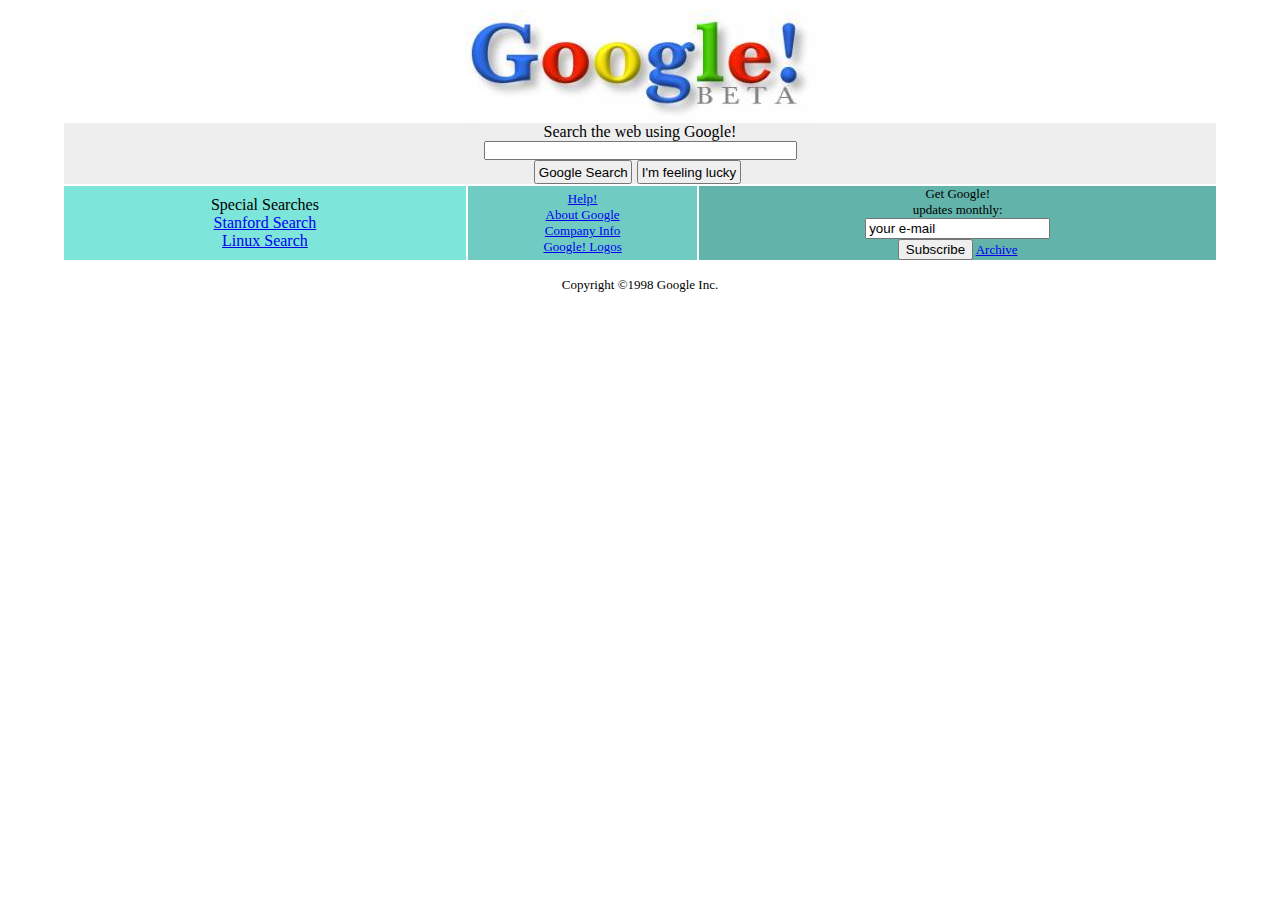
<file: CSS/ödev2/index.html>
<!DOCTYPE html>
<html lang="en">
<head>
    <meta charset="UTF-8">
    <meta http-equiv="X-UA-Compatible" content="IE=edge">
    <meta name="viewport" content="width=device-width, initial-scale=1.0">
    <title>Google 1998</title>
    <link rel="stylesheet" href="style.css">
</head>
<body>
    <div class="google">
        
        <div class="googleimg">
            <image src="images/google.jpg"></image>
        </div>

        <div class="searchBox">
            <p>Search the web using Google!</p>
            <input type="text">
            <div class="button"><button type="button">Google Search</button>
            <button type="button">I'm feeling lucky</button></div>
           
        </div>
        
        <div class="links">
            <div class="first">
                <p>Special Searches</p>
                <a href="#">Stanford Search</a>
                <a href="#">Linux Search</a>
            </div>
            <div class="second">
                <a href="#">Help!</a>
                <a href="#">About Google</a>
                <a href="#">Company Info</a>
                <a href="#">Google! Logos</a>
            </div>

            <div class="third">
                <p>Get Google!</p>
                <p>updates monthly:</p>
                <input type="text" style="padding: 1px 2px;" value="your e-mail">
                <div>
                <button type="button" style="padding: 1px 6px;">Subscribe</button>   
                 <a href="#">Archive</a>
                </div>
            </div>

   
        </div> 
                <p class="copyright">Copyright ©1998 Google Inc.</p>
    </div>
    
</body>
</html>
</file>
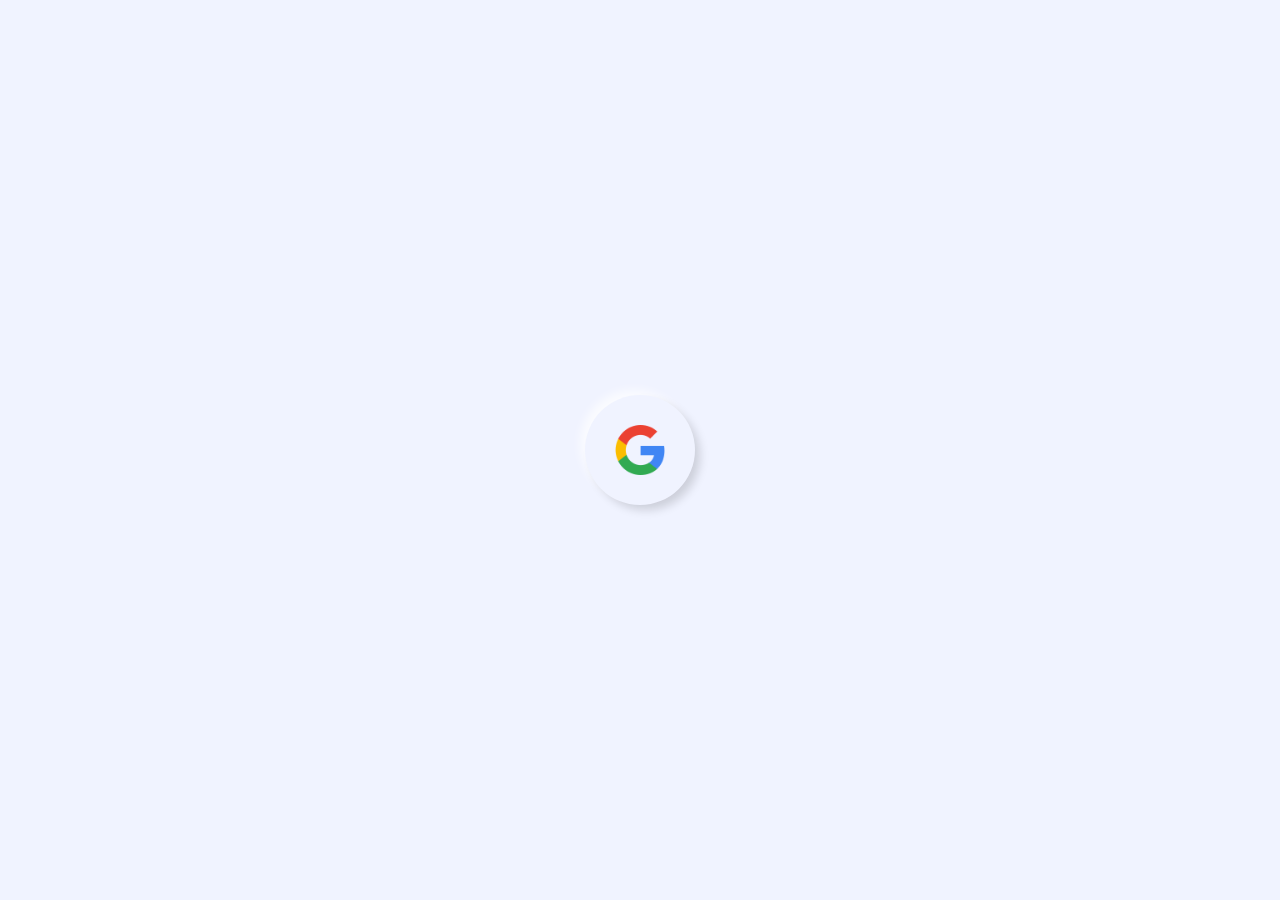
<file: CSS/ödev3/index.html>
<!DOCTYPE html>
<html lang="en">
<head>
    <meta charset="UTF-8">
    <meta http-equiv="X-UA-Compatible" content="IE=edge">
    <meta name="viewport" content="width=device-width, initial-scale=1.0">
    <title>Google</title>
    <link rel="stylesheet" href="style.css">
    <link href="https://fonts.googleapis.com/css2?family=Varela+Round&display=swap" rel="stylesheet">
</head>
<body>
    <div class="google">
        <div id="searchBox">
            <img src="images/glogo.png" id="googleIcon">
            <input type="text" placeholder="Search google or type a URL"/>
            <img src="images/mic.png" class="micIcon">
        </div>
    </div>

    <script>
        const searchBox = document.querySelector('#searchBox');
        const googleIcon = document.getElementById('googleIcon');

        googleIcon.onclick = function(){
            searchBox.classList.toggle('active');
        }
    </script>
</body>
</html>
</file>
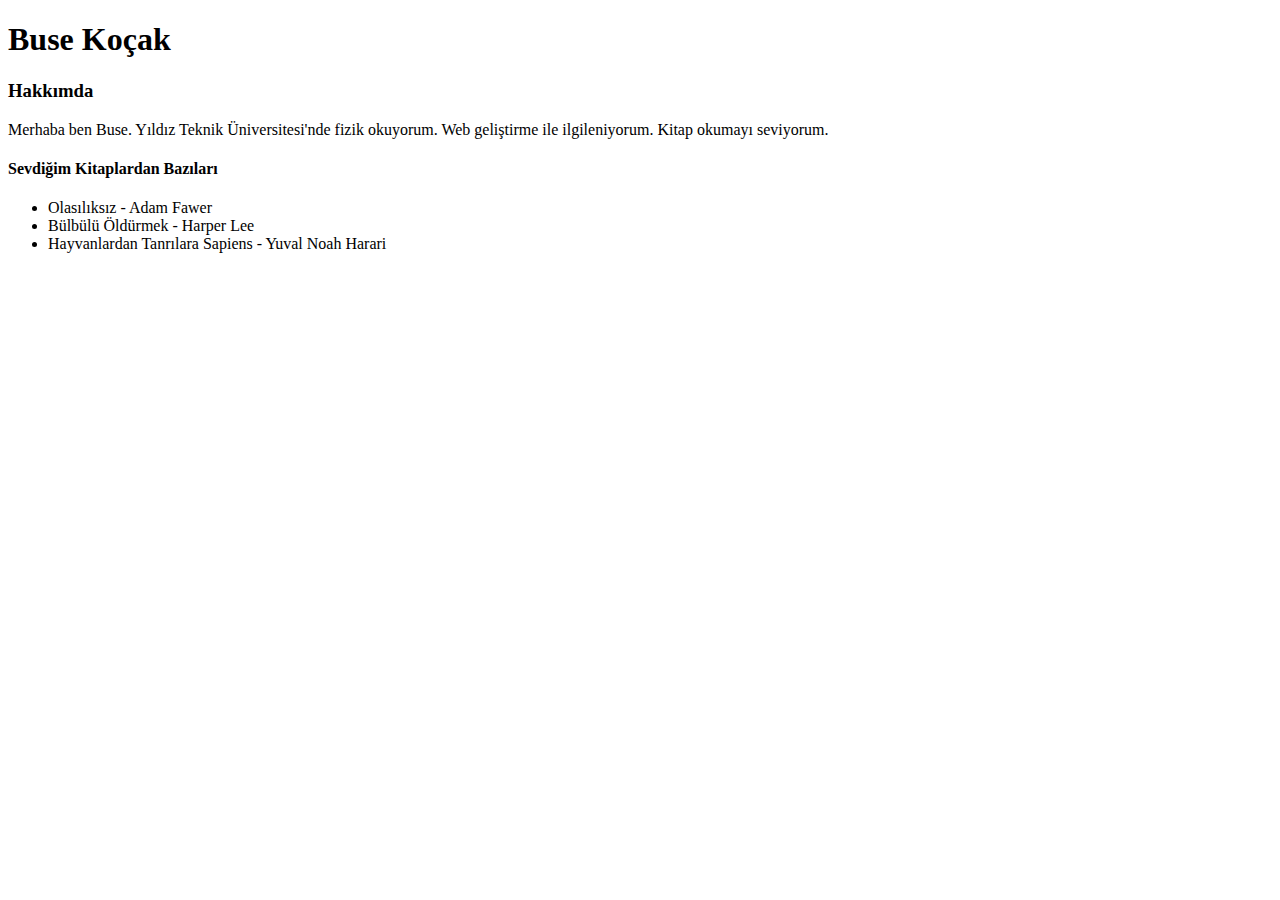
<file: HTML/ödev1/index.html>
<!DOCTYPE html>
<html lang="en">
<head>
    <meta charset="UTF-8">
    <meta http-equiv="X-UA-Compatible" content="IE=edge">
    <meta name="viewport" content="width=device-width, initial-scale=1.0">
    <title>ödev1</title>
</head>
<body>
    <h1>Buse Koçak</h1>
    <h3>Hakkımda</h3>
    <p>
        Merhaba ben Buse. Yıldız Teknik Üniversitesi'nde fizik okuyorum. Web geliştirme ile ilgileniyorum.
        Kitap okumayı seviyorum.
    </p>
    <h4>Sevdiğim Kitaplardan Bazıları</h4>
    <p>
        <ul>
            <li>
                Olasılıksız - Adam Fawer
            </li>
            <li> Bülbülü Öldürmek - Harper Lee</li>
            <li> Hayvanlardan Tanrılara Sapiens - Yuval Noah Harari</li>
        </ul>
    </p>


</body>
</html>
</file>
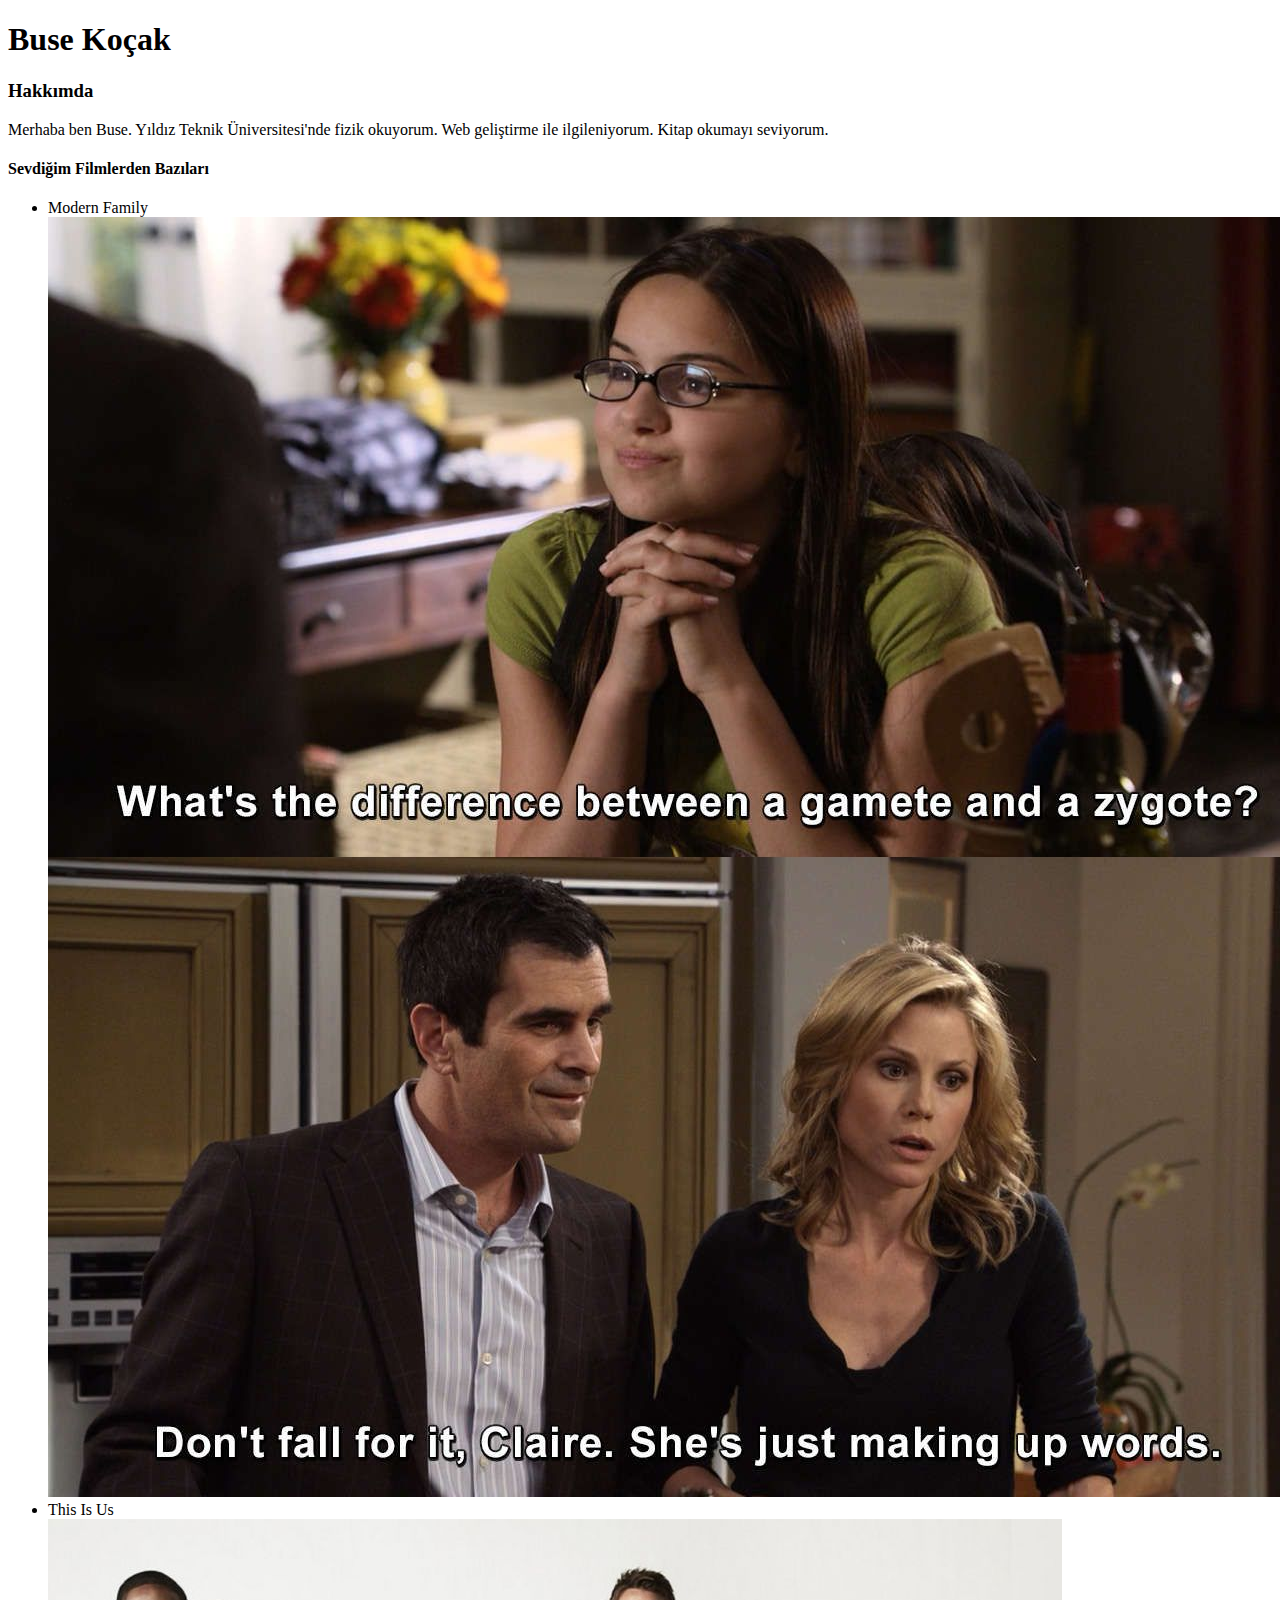
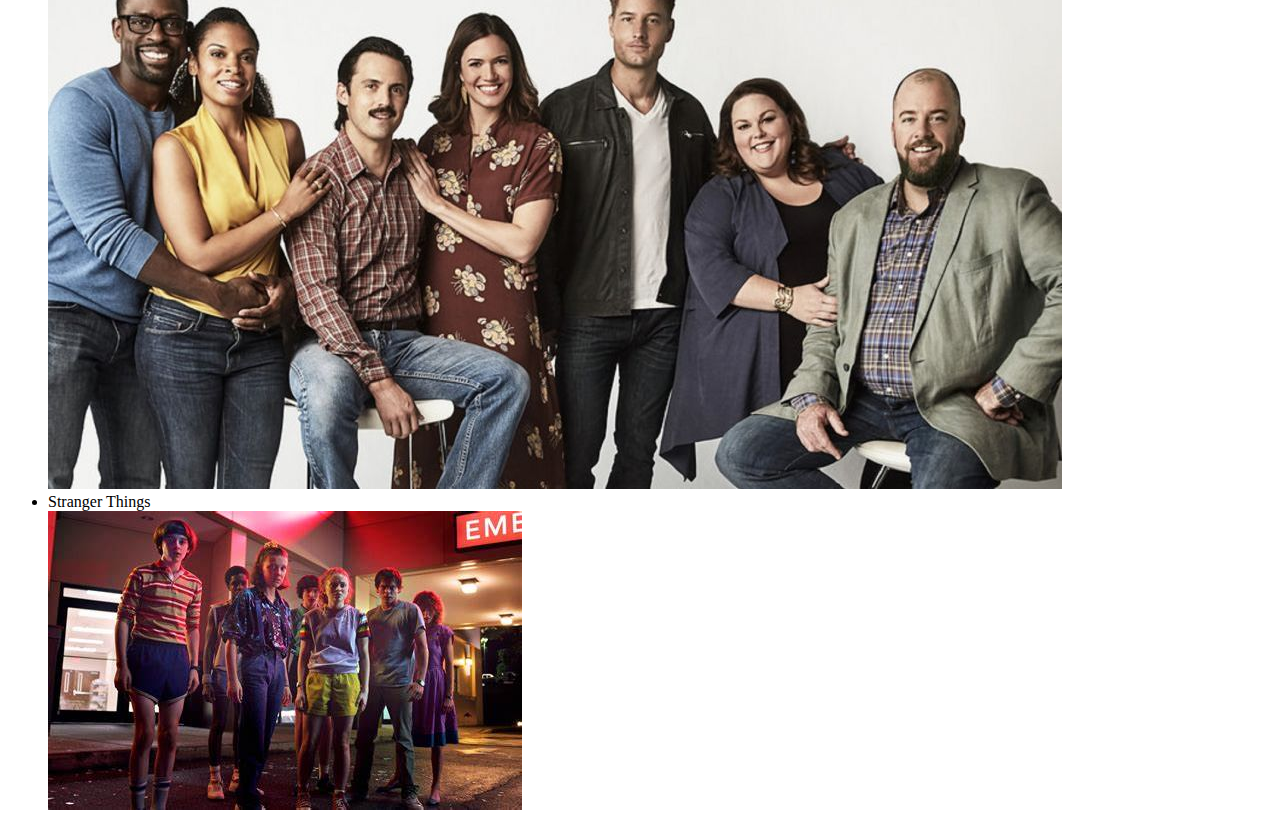
<file: HTML/ödev2/index.html>
<!DOCTYPE html>
<html lang="en">
<head>
    <meta charset="UTF-8">
    <meta http-equiv="X-UA-Compatible" content="IE=edge">
    <meta name="viewport" content="width=device-width, initial-scale=1.0">
    <title>ödev2</title>
</head>
<body>
    <h1>Buse Koçak</h1>
    <h3>Hakkımda</h3>
    <p>
        Merhaba ben Buse. Yıldız Teknik Üniversitesi'nde fizik okuyorum. Web geliştirme ile ilgileniyorum.
        Kitap okumayı seviyorum.
    </p>
    <h4>Sevdiğim Filmlerden Bazıları</h4>
    <ul>
        <li>Modern Family</li>
        <img src="images/modernFamily.jpeg"/>
        <li>This Is Us</li>
        <img src="images/thisius.jpg">
        <li>Stranger Things</li>
        <img src="images/strangerthings.jpg">
    </ul>
</body>
</html>
</file>
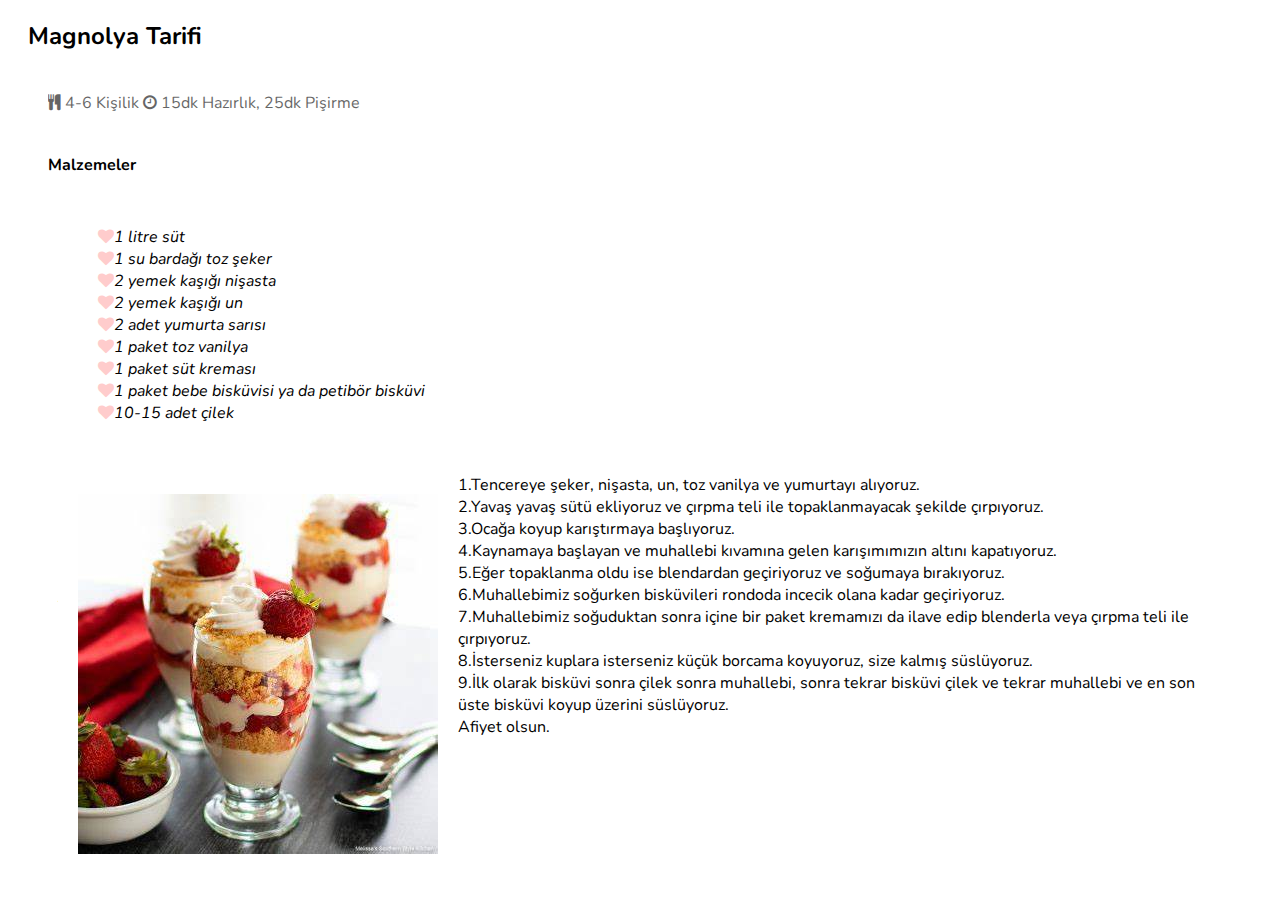
<file: HTML/ödev3/index.html>
<!DOCTYPE html>
<html lang="en">
<head>
    <meta charset="UTF-8">
    <meta http-equiv="X-UA-Compatible" content="IE=edge">
    <meta name="viewport" content="width=device-width, initial-scale=1.0">
    <link rel="stylesheet" href="https://stackpath.bootstrapcdn.com/font-awesome/4.7.0/css/font-awesome.min.css">
    <link rel="preconnect" href="https://fonts.googleapis.com">
    <link rel="preconnect" href="https://fonts.gstatic.com" crossorigin>
    <link href="https://fonts.googleapis.com/css2?family=Nunito:ital,wght@1,200&display=swap" rel="stylesheet">
    <title>Magnolya Tarifi</title>
        
 <style>
    body{
        font-family: 'Nunito', sans-serif;
    }
 </style>
   
</head>
<body>
    <h2 style="margin: 20px;">Magnolya Tarifi</h2>
    <div style="margin: 40px; opacity: 0.6;">
        <span><i class="fa fa-cutlery" aria-hidden="true"></i>   4-6 Kişilik</span>
        <span><i class="fa fa-clock-o" aria-hidden="true"></i>   15dk Hazırlık, 25dk Pişirme </span>
    </div>
    
    <h4 style="margin: 40px;">Malzemeler</h4>
    <div style="margin: 50px;"><ul style="list-style-type: none; font-style: italic;">
     <li><i class="fa fa-heart" style="color:rgb(255,204,204);" aria-hidden="true"></i>1 litre süt</li>   
     <li><i class="fa fa-heart" style="color:rgb(255,204,204)" aria-hidden="true"></i>1 su bardağı toz şeker</li>
     <li><i class="fa fa-heart" style="color:rgb(255,204,204)" aria-hidden="true"></i>2 yemek kaşığı nişasta</li>
     <li><i class="fa fa-heart" style="color:rgb(255,204,204)" aria-hidden="true"></i>2 yemek kaşığı un</li>
     <li><i class="fa fa-heart" style="color:rgb(255,204,204)" aria-hidden="true"></i>2 adet yumurta sarısı</li>
     <li><i class="fa fa-heart" style="color:rgb(255,204,204)" aria-hidden="true"></i>1 paket toz vanilya</li>
     <li><i class="fa fa-heart" style="color:rgb(255,204,204)" aria-hidden="true"></i>1 paket süt kreması</li>
     <li><i class="fa fa-heart" style="color:rgb(255,204,204)" aria-hidden="true"></i>1 paket bebe bisküvisi ya da petibör bisküvi</li>
     <li><i class="fa fa-heart" style="color:rgb(255,204,204)" aria-hidden="true"></i>10-15 adet çilek</li>
    </ul></div>
    <div style="margin: 50px;">
        <img src="images/magnolya.jpg"  style="float: left; padding: 20px;"/>
        <p style="margin-top: 10px;">
            1.Tencereye şeker, nişasta, un, toz vanilya ve yumurtayı alıyoruz. <br/>
            2.Yavaş yavaş sütü ekliyoruz ve çırpma teli ile topaklanmayacak şekilde çırpıyoruz. <br/>
            3.Ocağa koyup karıştırmaya başlıyoruz. <br/>
            4.Kaynamaya başlayan ve muhallebi kıvamına gelen karışımımızın altını kapatıyoruz. <br/>
            5.Eğer topaklanma oldu ise blendardan geçiriyoruz ve soğumaya bırakıyoruz. <br/>
            6.Muhallebimiz soğurken bisküvileri rondoda incecik olana kadar geçiriyoruz. <br/>
            7.Muhallebimiz soğuduktan sonra içine bir paket kremamızı da ilave edip blenderla veya çırpma teli ile çırpıyoruz. <br/>
            8.İsterseniz kuplara isterseniz küçük borcama koyuyoruz, size kalmış süslüyoruz. <br/>
            9.İlk olarak bisküvi sonra çilek sonra muhallebi, sonra tekrar bisküvi çilek ve tekrar muhallebi ve en son üste bisküvi koyup üzerini süslüyoruz. <br/>Afiyet olsun. 
        </p>
    </div>
    
</body>
</html>
</file>
<file: CSS/ödev2/style.css>
* {
    padding: 0;
    margin: 0;
}

body {
    background: #FFFFFF;
}

.google {
    width: 100%;
    height: 100vh;
}

.googleimg {
    display: flex;
    justify-content: center;
    margin-top: 10px;
}

.searchBox {
    width: 90%;
    display: flex;
    flex-direction: column;
    align-items: center;
    background: #EEEEEE;
    margin: 0 auto;
}

.button {
    display: flex;
    flex-direction: row;
    margin-top: 0;
}

.button button {
    margin-right: 5px;
    padding: 2.5px;
}

.searchBox input {
    width: 309px;
    height: 15px;
}

.links {
    width: 90%;
    display: flex;
    justify-content: center;
    margin: 0 auto;
    margin-top: 2px;
}

.first {
    width: 35%;
    background: #7EE5DA;
    display: flex;
    flex-direction: column;
    justify-content: center;
    align-items: center;
    margin-right: 2px;
}

.second {
    width: 20%;
    background: #70CCC2;
    display: flex;
    flex-direction: column;
    align-items: center;
    justify-content: center;
    margin-right: 2px;
    font-size: 13px;
}

.third {
    width: 45%;
    background: #62B3AA;
    display: flex;
    flex-direction: column;
    align-items: center;
    justify-content: center;
    font-size: 13px;
}

.copyright {
    font-size: small;
    margin-top: 17px;
    display: flex;
    justify-content: center;
}
</file>
<file: CSS/ödev3/style.css>
* {
    padding: 0;
    margin: 0;
    font-family: 'Varela Round', sans-serif;;
}

.google {
    width: 100%;
    height: 100vh;
    background: #f0f3ff;
    display: flex;
    justify-content: center;
    align-items: center;
}

#searchBox {
    border-radius: 55px;
    padding: 30px;
    display: flex;
    align-items: center;
    background: #f0f3ff;
    box-shadow: 6px 6px 10px -1px rgba(0,0,0,0.15),
                -6px -6px 10px -1px rgba(255,255,255,0.7);
}

#googleIcon {
    width: 50px;
    cursor: pointer;
}

.micIcon {
    width: 0px;
    transition: .5s;
    transition-delay: .5s;
}

input {
    width: 0px;
    font-size: 20px;
    background: transparent;
    border: 0;
    outline: none;
    transition: 2s;
}

.active input {
    width: 500px;
    padding: 12px 20px;
}

.active .micIcon {
    width: 30px;
}
</file>
